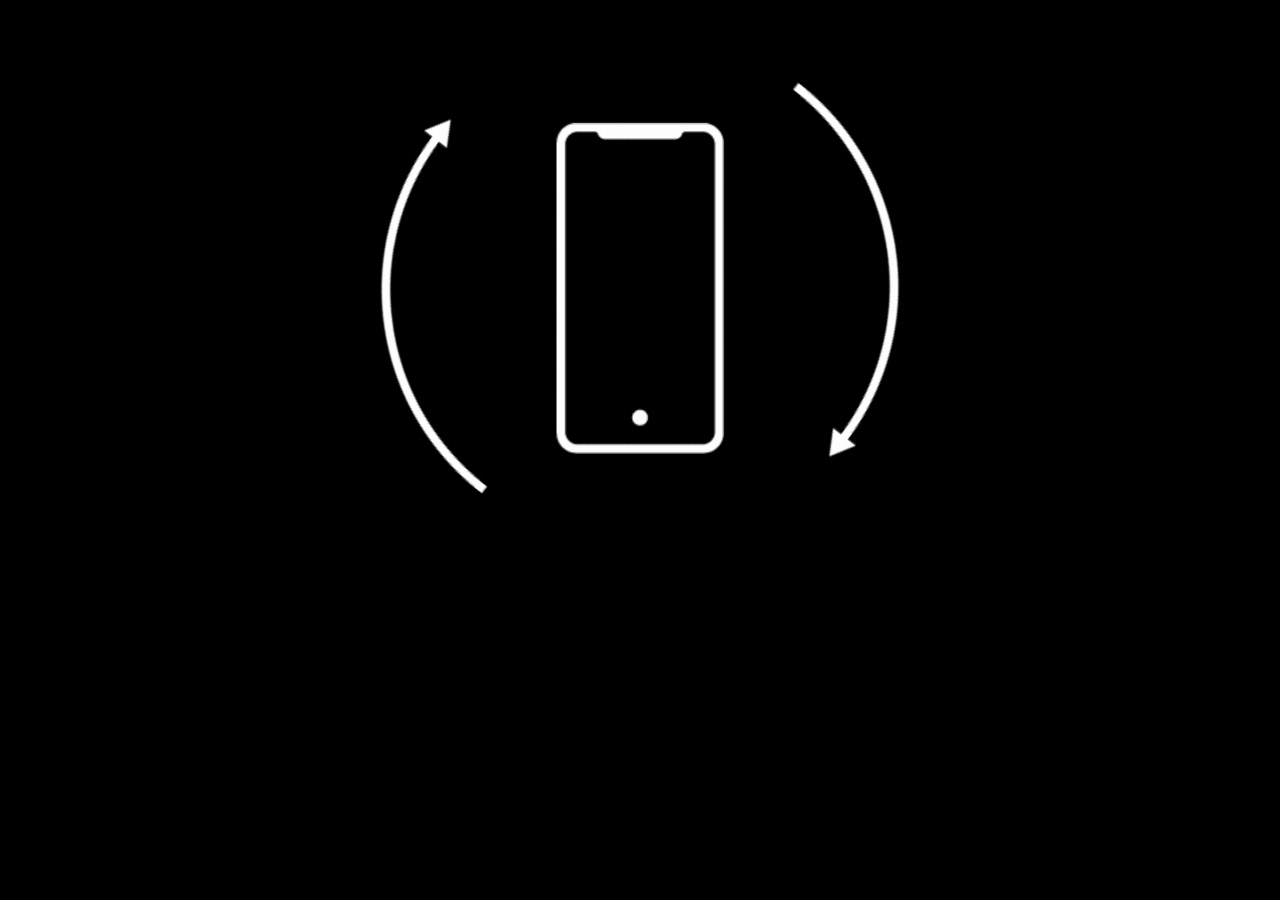
<file: index.html>
<!DOCTYPE html>
<html lang="en">
<head>
    <meta charset="UTF-8">
    <meta name="viewport" content="width=device-width, initial-scale=1.0">
    <title>Rotate your screen...</title>
    <link rel="stylesheet" href="rotate.css">
</head>
<body>
    <IMG width="50%" class="displayed" src="rotate-your-screen.gif" alt="...">
        <script>
            window.onload = function(){
                setTimeout(myURL, 2500);
                var result = document.getElementById("result");
                result.innerHTML = "<b> The page will redirect after delay of 2.5 seconds";
            };
            function myURL() {
            document.location.href = 'something.html';
            }
        </script>

</body>
</html>
</file>
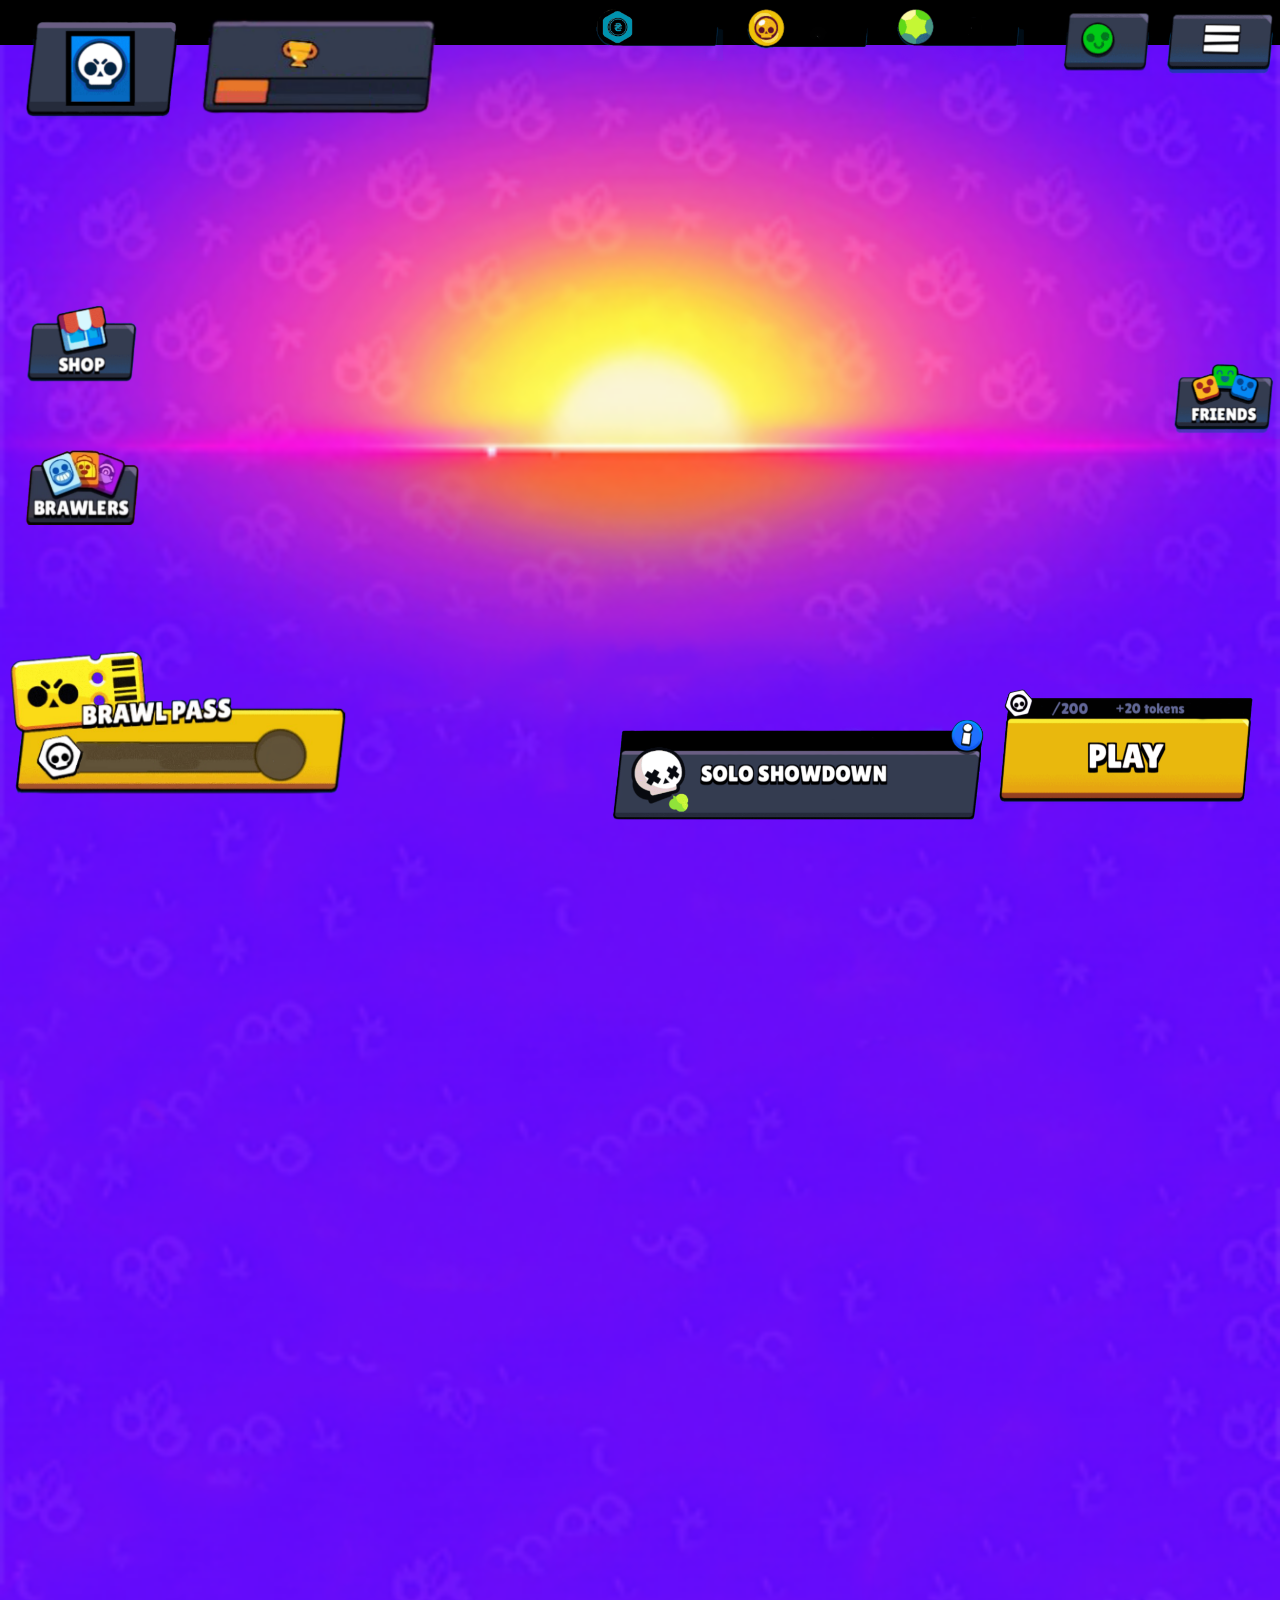
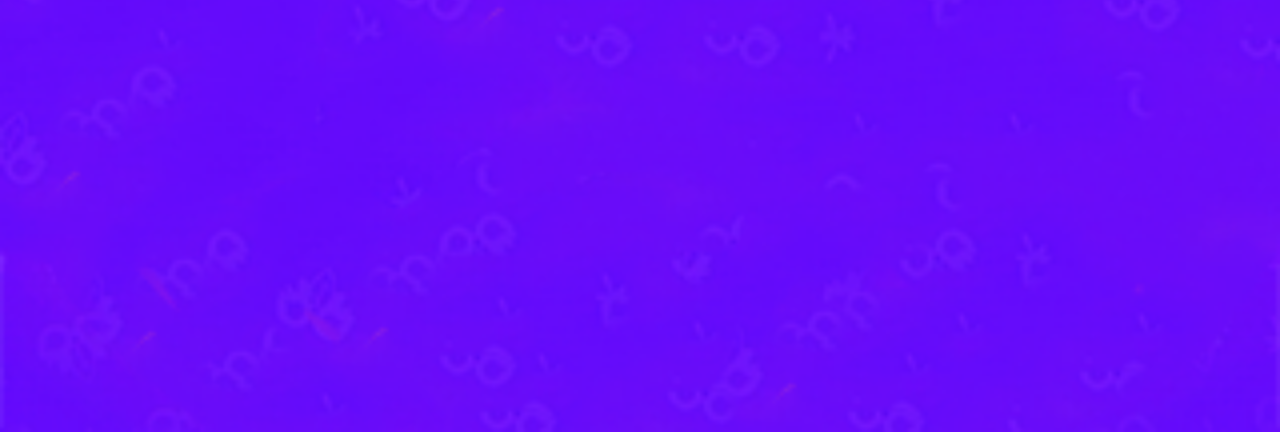
<file: menu.html>
<!DOCTYPE html>
<html lang="en">
<head>
    <meta charset="UTF-8">
    <meta name="viewport" content="width=device-width, initial-scale=1.0">
    <title>Money Brawl</title>
    <link rel="stylesheet" href="styles.css">
</head>
<body>
    <img class="Brawl-Pass" src="brawl pass.png" alt="Brawl-Pass">
    <img class="Solo-Showdown" src="solo showdown.png" alt="Solo-Showdown">
    <img class="Play-Button" src="play-button.png" alt="Play-Button">
    <img class="Brawlers-Button" src="Brawlers-Button.png" alt="Brawlers-Button">
    <img class="Shop-Button" src="shop.png" alt="Shop-Button">
    <img class="YourNik" src="YourNik.png" alt="YourNik">
    <img class="Kubky" src="Kubky.png" alt="Kubky">
    <img class="Money" src="money.png" alt="Money">
    <img class="Gems" src="Gems.png" alt="Gems">
    <img class="grivna" src="grivna.png" alt="grivna">
    <img class="Zaprosy" src="Zaprosy.png" alt="Zaprosy">
    <img class="burger" src="burger.png" alt="burger">
    <img class="Friends" src="Friends.png" alt="Friends">
    <img class="Fon" src="Fon.png" alt="Фон" width=""/>
    <div class="Black"></div>

    <audio src='menu.mp3' autoplay='autoplay' loop='loop'></audio>
</body>
</html>
</file>
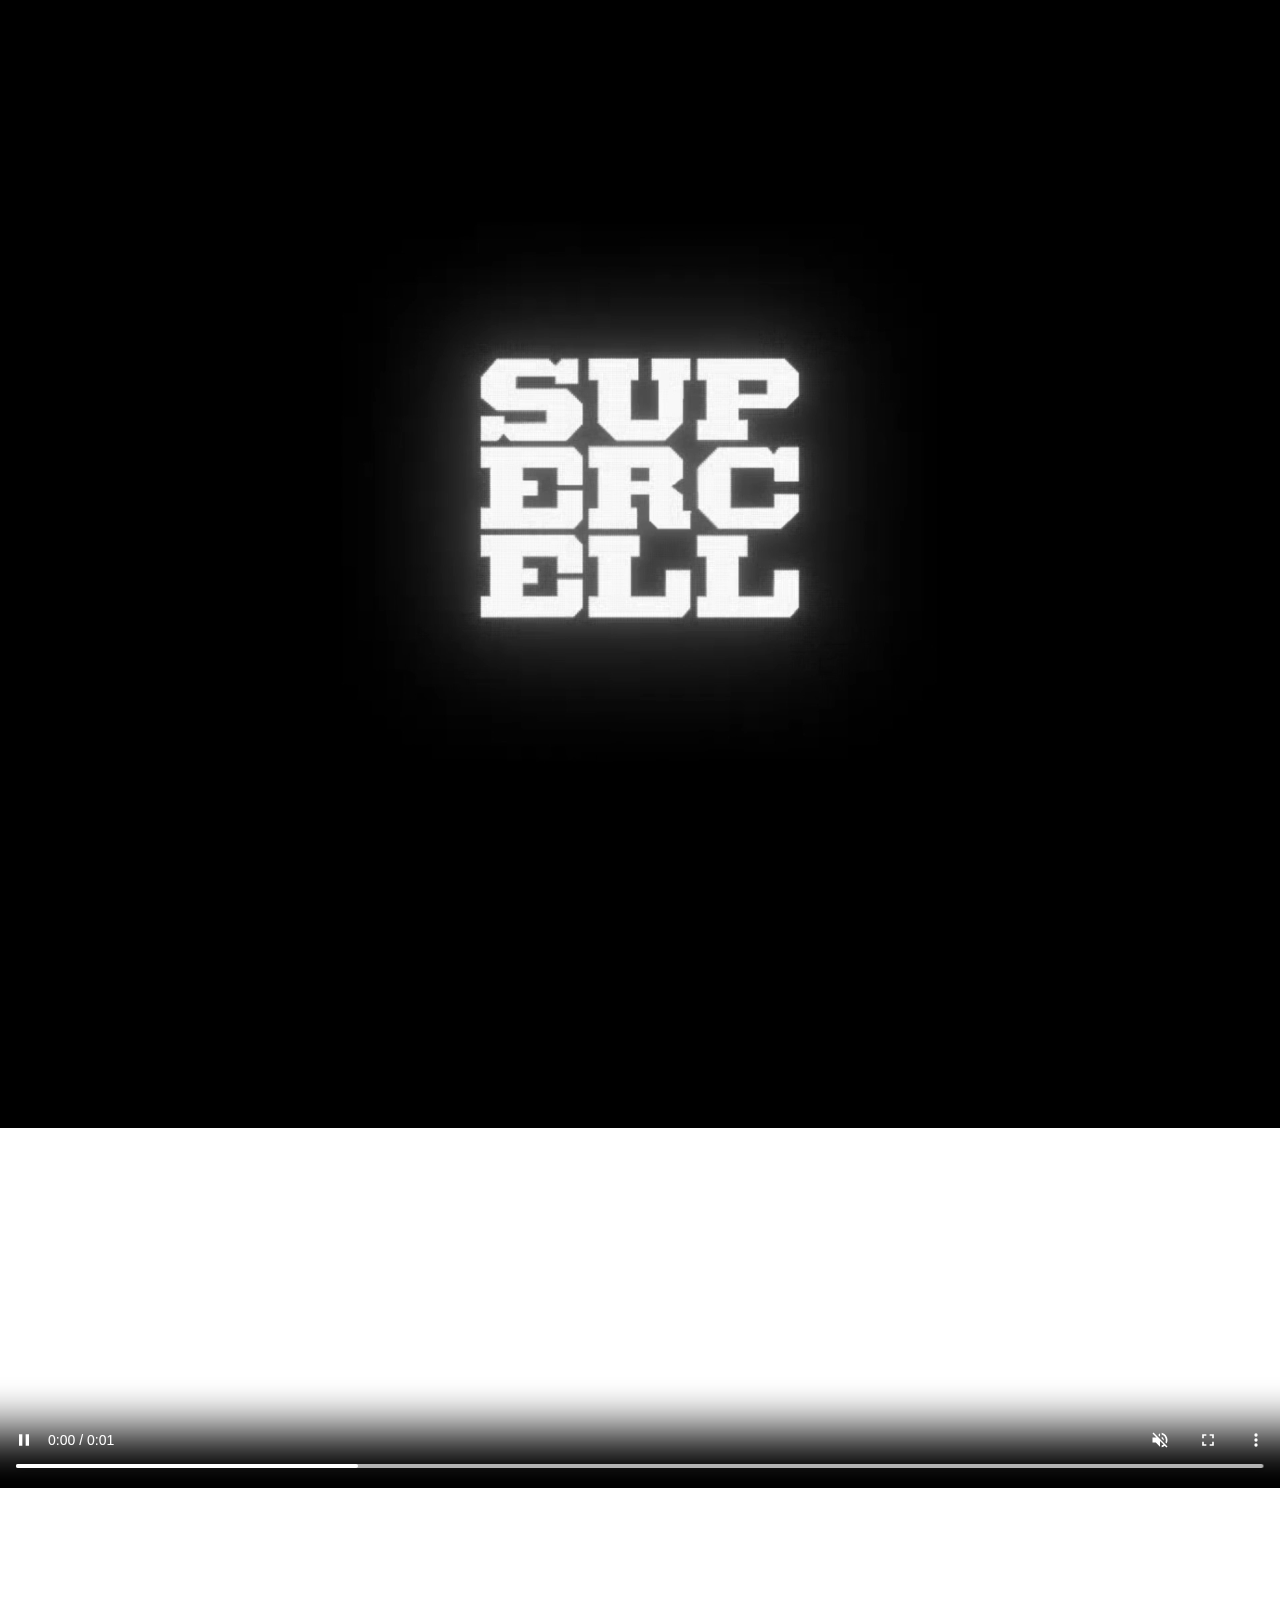
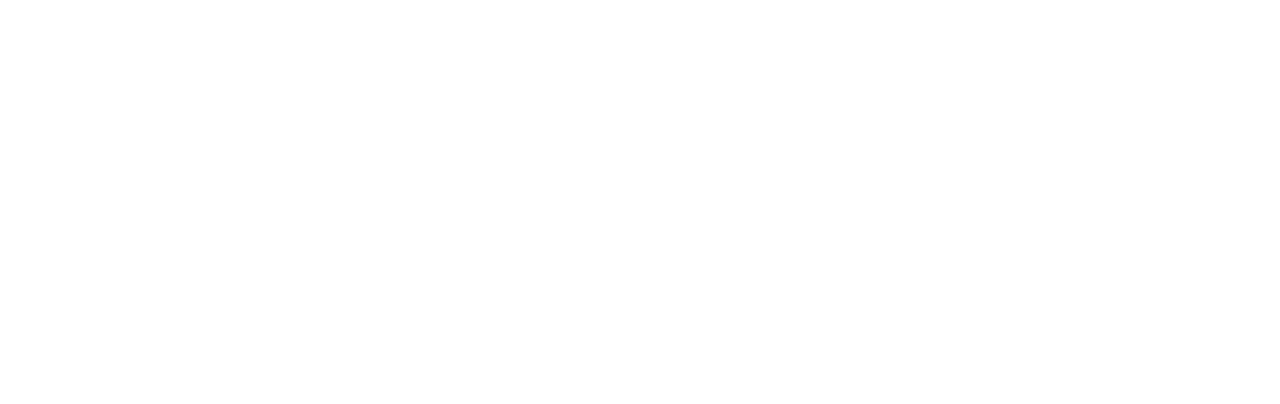
<file: zagruzka.html>
<!DOCTYPE html>
<html lang="en">
<head>
    <meta charset="UTF-8">
    <meta name="viewport" content="width=device-width, initial-scale=1.0">
    <title>Loading...</title>
    <link rel="stylesheet" href="zagruzka.css">
</head>
<body>
    <video muted autoplay width="100%" height="2000" controls="none" src="Zagruzka.mp4" frameborder="0"></video>
    <audio src='Zagruzka.mp3' autoplay='autoplay'></audio>
    <script>
        window.onload = function(){
            setTimeout(myURL, 5000);
            var result = document.getElementById("result");
            result.innerHTML = "<b> The page will redirect after delay of 5 seconds";
        };
        function myURL() {
           document.location.href = 'menu.html';
        }
     </script>
</body>
</html>
</file>
<file: rotate.css>
body {
    background-color: black;
    margin: -5%;
    overflow-y: hidden;
    overflow-x: hidden;
}
IMG.displayed {
    display: block;
    margin-bottom: 0;
    margin-top: 0;
    margin-left: auto;
    margin-right: auto;
 }
</file>
<file: styles.css>
.Fon {
  width: 100%;
  height: 100%;
  margin-top: -110%;
  z-index: 1;
}
html, body {
  overflow-y: hidden;
  overflow-x: hidden;
  margin: 0px;
}
.Brawl-Pass {
  z-index: 1000000;
  position: fixed;
  top: 72%;
  height: auto;
  width: 28%;
}
.Solo-Showdown {
  z-index: 1000000;
  position: fixed;
  top: 80%;
  left: 47%;
  height: auto;
  width: 30%;
}
.Play-Button {
  z-index: 1000000;
  position: fixed;
  top: 76%;
  left: 78%;
  height: auto;
  width: 20%;
}
.Brawlers-Button {
  z-index: 1000000;
  position: fixed;
  top: 50%;
  left: 2%;
  height: auto;
  width: 9%;
}
.Shop-Button {
  z-index: 1000000;
  position: fixed;
  top: 33%;
  left: 2%;
  height: auto;
  width: 9%;
}
.YourNik {
  z-index: 1000000;
  position: fixed;
  top: 2%;
  left: 2%;
  height: auto;
  width: 12%;
}
.Black {
  background-color: black;
  z-index: 999;
  position: fixed;
  top: 0%;
  height: 5%;
  width: 100%;
}
.Kubky {
  z-index: 1000000;
  position: fixed;
  top: 1.5%;
  left: 15.5%;
  height: auto;
  width: 19%;
}
.Money {
  z-index: 1000000;
  position: fixed;
  top: 1%;
  left: 57%;
  height: auto;
  width: 11%;
}
.Gems {
  z-index: 1000000;
  position: fixed;
  top: 1%;
  left: 70%;
  height: auto;
  width: 10%;
}
.grivna {
  z-index: 1000000;
  position: fixed;
  top: 1%;
  left: 46.5%;
  height: auto;
  width: 10%;
}
.Zaprosy {
  z-index: 1000000;
  position: fixed;
  top: 1%;
  left: 83%;
  height: auto;
  width: 7%;
}
.burger {
  z-index: 1000000;
  position: fixed;
  top: 1.5%;
  left: 91%;
  height: auto;
  width: 8.7%;
}
.Friends {
  z-index: 1000000;
  position: fixed;
  top: 40%;
  left: 91%;
  height: auto;
  width: 9%;
}
.Friends:hover, .burger:hover, .Brawl-Pass:hover, .grivna:hover, 
.Gems:hover, .Money:hover, .Kubky:hover, .YourNik:hover,
 .Shop-Button:hover, .Brawlers-Button:hover, .Play-Button:hover, 
 .Brawl-Pass:hover, .Solo-Showdown:hover, .Zaprosy:hover {
  filter: brightness(0.7);
}
</file>
<file: zagruzka.css>
body {
    margin-left: 0;
    margin-right: 0;
    overflow-y: hidden;
    overflow-x: hidden;
}
@media screen and (max-width: 1800px) {
    body {
        margin-top: -40% !important;
    }
}
@media screen and (max-width: 1250px) {
    body {
        margin-top: -50% !important;
    }
}
@media screen and (max-width: 1100px) {
    body {
        margin-top: -60% !important;
    }
}
@media screen and (max-width: 1000px) {
    body {
        margin-top: -85% !important;
    }
}
@media screen and (max-width: 860px) {
    body {
        margin-top: -93% !important;
    }
}
@media screen and (max-width: 820px) {
    body {
        margin-top: -100% !important;
    }
}
@media screen and (max-width: 750px) {
    body {
        margin-top: -110% !important;
    }
}
@media screen and (max-width: 670px) {
    body {
        margin-top: -120% !important;
    }
}
@media screen and (max-width: 530px) {
    body {
        margin-top: -175% !important;
    }
}
</file>
